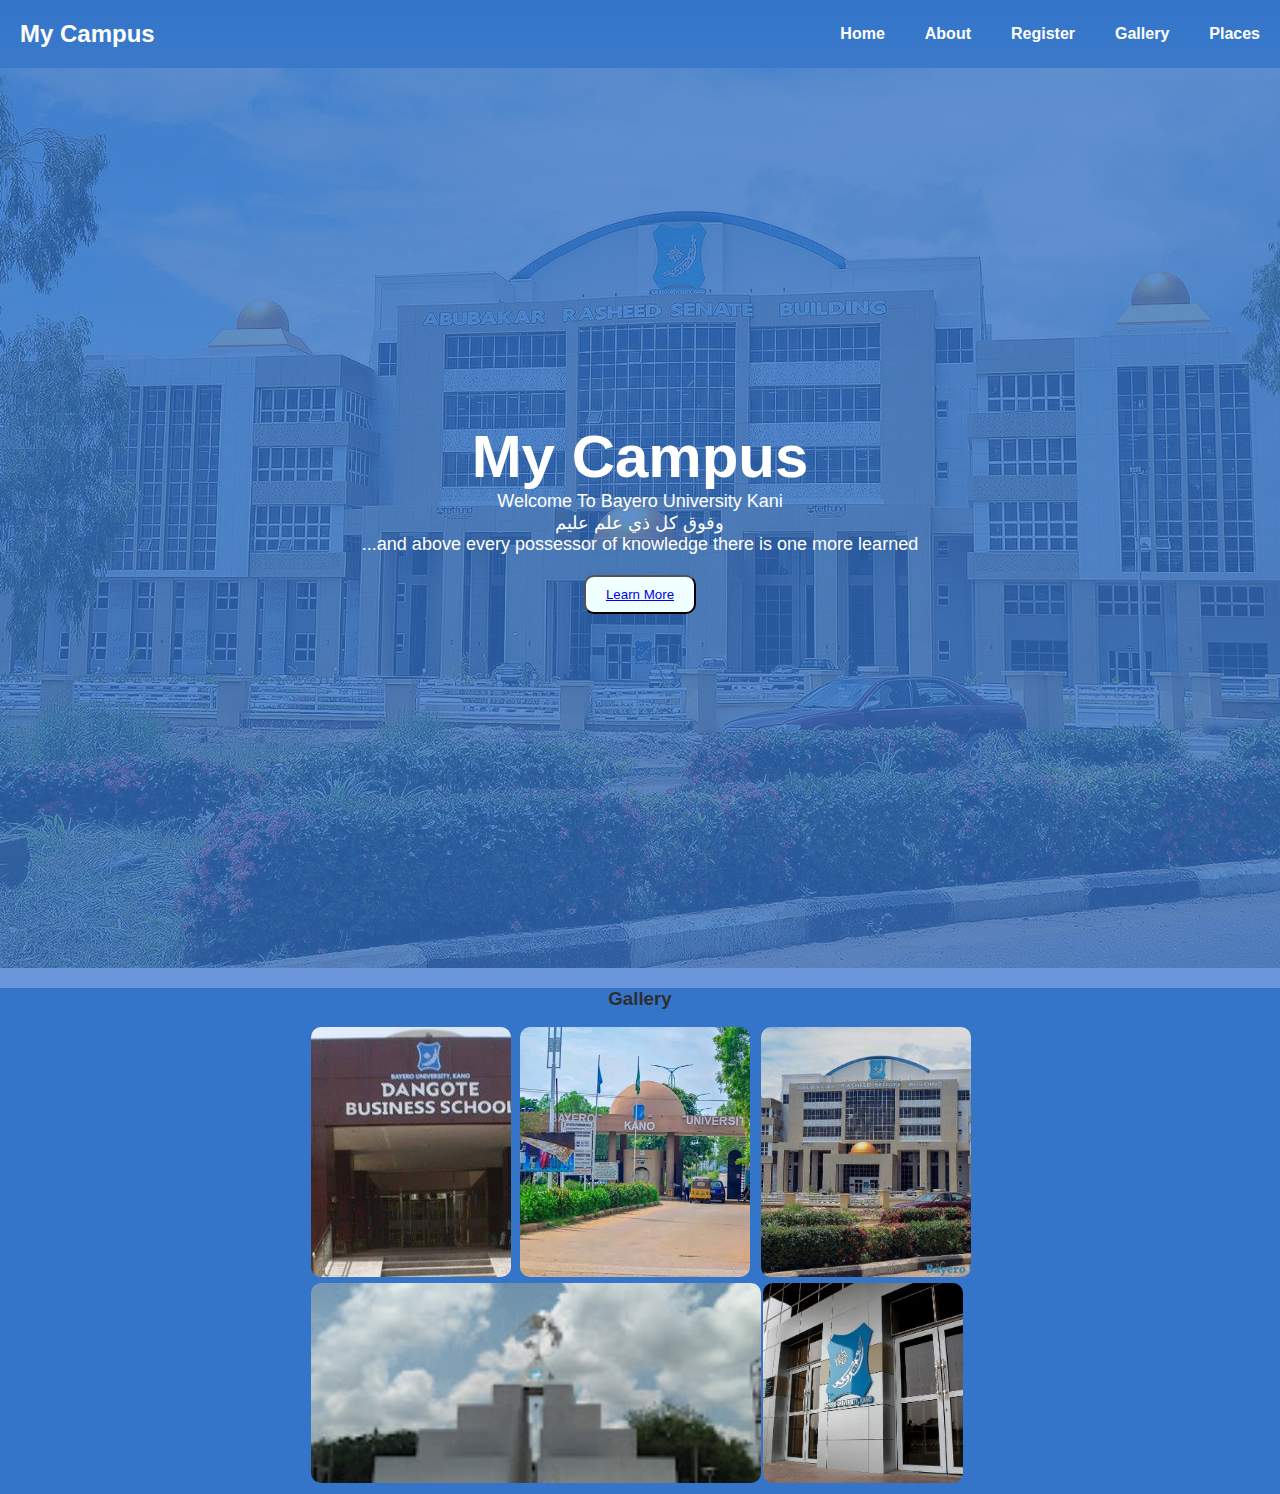
<file: pages/index.html>
<!DOCTYPE html>
<html lang="en">
<head>
    <meta charset="UTF-8">
    <meta name="viewport" content="width=device-width, initial-scale=1.0">
    <title>Pages</title>
    <link rel="stylesheet" href="style.css">

</head>
<body>
    <header>
        <div class="logo">
            <h2>My Campus</h2>
        </div>
        <nav class="navbar">
            <ul>
                <li><a href="index.html">Home</a></li>
                <li><a href="about.html">About</a></li>
                <li><a href="form.html">Register</a></li>
                <li><a href="#gallery">Gallery</a></li>
                <li><a href="#places">Places</a></li>

            </ul>
        </nav>
    </header>

    <!--Main Page-->
    <main>
        <section id="hero">
        <section class="hero">
            <img src="edwe.jpg" alt="">
            <div class="content">
            <h1>My Campus</h1>
            <p>Welcome To Bayero University Kani
                <br>وفوق كل ذي علم عليم<br>
                ...and above every possessor of knowledge there is one more learned</p>
            <button><a href="https://buk.edu.ng/home" target="_blank">Learn More</a></button>
            </div>
        </section>
    </main>
    </section>

    <!--<section id="footer">
        <div class="footer-container container">
            <div class="footer-box">
                <a href="#" class="logo">Car <span>point</span></a>
                <div class="social">
                    <a href="#"><i class="bx bxl-facebook"></i></a>
                    <a href="#"><i class="bx bxl-facebook"></i></a>
                    <a href="#"><i class="bx bxl-facebook"></i></a>
                    <a href="#"><i class="bx bxl-facebook"></i></a>
                </div>
            </div>
            <div class="footer-box">
                <h3>Page</h3>
                <a href="#">Home</a>
                <a href="#">Home</a>
                <a href="#">Home</a>
                <a href="#">Home</a>
            </div>
            <div class="footer-box">
                <h3>Page</h3>
                <a href="#">Home</a>
                <a href="#">Home</a>
                <a href="#">Home</a>
                <a href="#">Home</a>
            </div>

            <div class="footer-box">
                <h3>Page</h3>
                <p>Nigeria</p>
                <p>Nigeria</p>
                <p>Nigeria</p>
                
            </div>
        </div>
    </section>-->

    <section id="gallery">
        <section class="flex-box">
            <div class="heading">
                <h3>Gallery</h3> 
            </div>
            <div class="gallery">
                <table>
                    <tr>
                        <td rowspan="2"><img src="img1.jpg" alt="image1" style="height: 450px;  width: 230px;display: none;"></td>
                        <td><img src="img5.jpg" alt="" style="height: 250px;"></td>
                        <td><img src="img4.jpg" alt="" style="height: 250px; width: 230px;"></td>
                        <td colspan="3"><img src="img8.jpg" alt="" style="width: 210px; height: 250px;"></td>
                    </tr>
                    <tr>
                        <td colspan="3"><img src="img1.jpg" alt="" style="width: 450px;"></td>
                        <td><img src="img2.jpg" alt=""></td>
                        <!--<td><img src="img4.jpg" alt=""></td>-->
                    </tr>
                </table>
            </div>
        </section>
    </section>
    
    
</body>
</html>
</file>
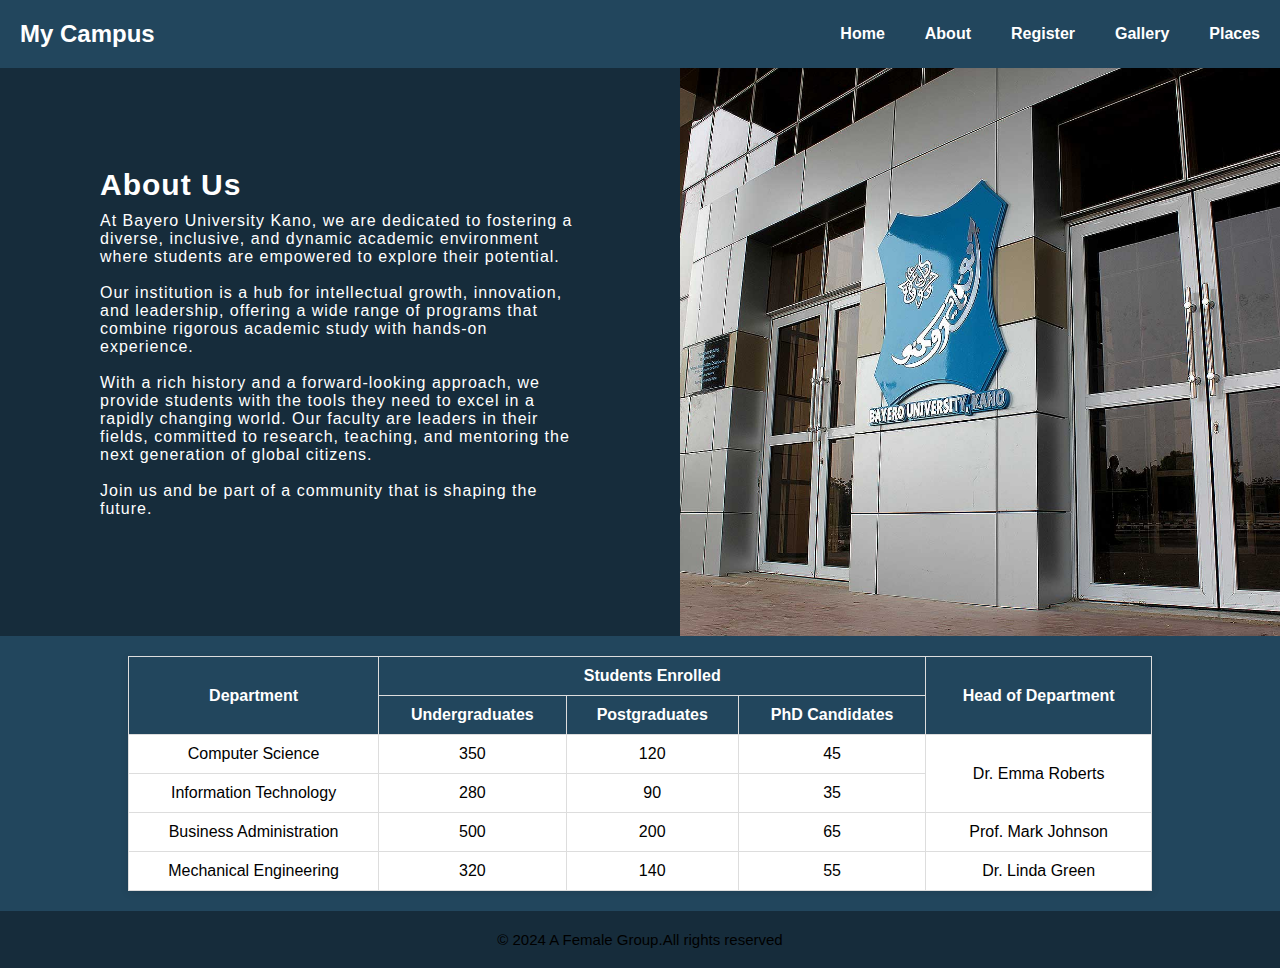
<file: pages/about.html>
<!DOCTYPE html>
<html lang="en">
<head>
    <meta charset="UTF-8">
    <meta name="viewport" content="width=device-width, initial-scale=1.0">
    <title>Document</title>
    <link rel="stylesheet" href="about.css">
</head>
<body>
    <header>
        <div class="logo">
            <h2>My Campus</h2>
        </div>
        <nav class="navbar">
            <ul>
                <li><a href="index.html">Home</a></li>
                <li><a href="about.html">About</a></li>
                <li><a href="form.html">Register</a></li>
                <li><a href="#gallery">Gallery</a></li>
                <li><a href="#places">Places</a></li>
                 
            </ul>
        </nav>
    </header>

    <!--image of student affairs-->
    <section id="about">
        <section class="about">
            <div class="content">
                <h2 class="heading">About Us</h2>
                <p class="text"> At Bayero University Kano, we are dedicated to fostering a diverse, inclusive, and dynamic academic environment where students are empowered to explore their potential.
                     <br> <br> Our institution is a hub for intellectual growth, innovation, and leadership, offering a wide range of programs that combine rigorous academic study with hands-on experience. 
                     <br><br> With a rich history and a forward-looking approach, we provide students with the tools they need to excel in a rapidly changing world. Our faculty are leaders in their fields,
                      committed to research, teaching, and mentoring the next generation of global citizens. 
                    <br><br>Join us and be part of a community that is shaping the future.
                    <br><br>
                </p>
            </div>
            <div class="box">
    
            </div>
        </section>
    </section>

   
        <style>
            table {
                width: 80%;
                border-collapse: collapse;
                margin: 20px auto;
                font-family: Arial, sans-serif;
                background-color: #f4f4f9;
                box-shadow: 0 2px 8px rgba(0, 0, 0, 0.1);
            }
            th, td {
                border: 1px solid #ddd;
                padding: 10px;
                text-align: center;
            }
            th {
                background-color: #22465d;
                color: white;
            }
            td {
                background-color: #fff;
            }
            tr:nth-child(even) {
                background-color: #f2f2f2;
            }
        </style>
    </head>
    <body>
    
        <table>
            <tr>
                <th rowspan="2">Department</th>
                <th colspan="3">Students Enrolled</th>
                <th rowspan="2">Head of Department</th>
            </tr>
            <tr>
                <th>Undergraduates</th>
                <th>Postgraduates</th>
                <th>PhD Candidates</th>
            </tr>
            <tr>
                <td>Computer Science</td>
                <td>350</td>
                <td>120</td>
                <td>45</td>
                <td rowspan="2">Dr. Emma Roberts</td>
            </tr>
            <tr>
                <td>Information Technology</td>
                <td>280</td>
                <td>90</td>
                <td>35</td>
            </tr>
            <tr>
                <td>Business Administration</td>
                <td>500</td>
                <td>200</td>
                <td>65</td>
                <td>Prof. Mark Johnson</td>
            </tr>
            <tr>
                <td>Mechanical Engineering</td>
                <td>320</td>
                <td>140</td>
                <td>55</td>
                <td>Dr. Linda Green</td>
            </tr>
        </table>

        <section class="footer">
            <footer>
                <section class="copyright">
                    <div class="copy">
                        <p>&copy; 2024 A Female Group.All rights reserved</p>
                    </div>
                </section>
                </footer>
        </section>
 
</body>
</html>
</file>
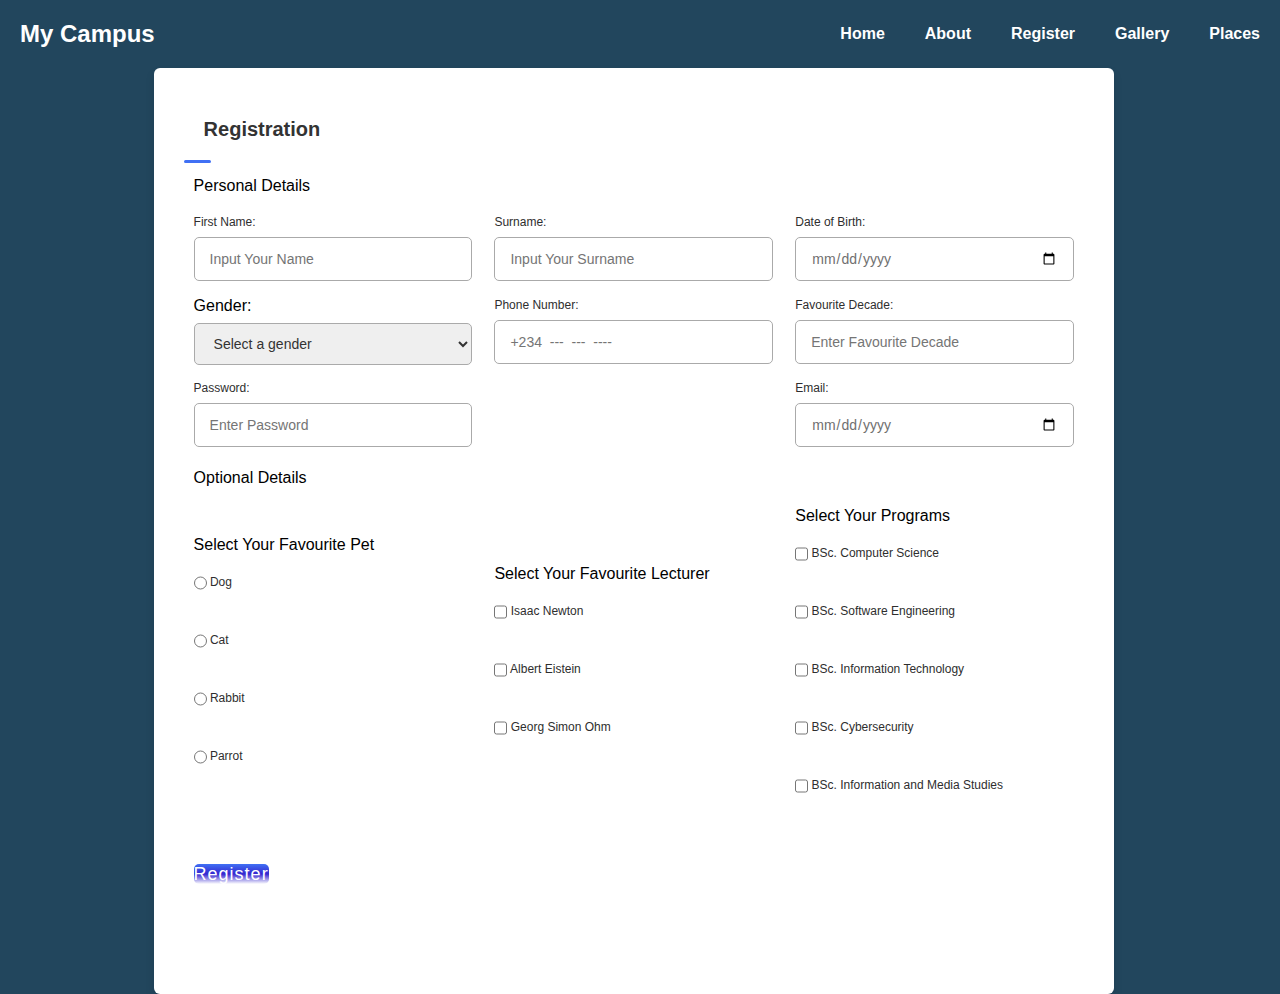
<file: pages/form.html>
<!DOCTYPE html>
<html lang="en">
<head>
    <meta charset="UTF-8">
    <meta name="viewport" content="width=device-width, initial-scale=1.0">
    <title>Document</title>
    <link rel="stylesheet" href="form.css">
</head>
<body>
    <header>
        <div class="logo">
            <h2>My Campus</h2>
        </div>
        <nav class="navbar">
            <ul>
                <li><a href="index.html">Home</a></li>
                <li><a href="about.html">About</a></li>
                <li><a href="form.html">Register</a></li>
                <li><a href="#gallery">Gallery</a></li>
                <li><a href="#places">Places</a></li>
                 
            </ul>
        </nav>
    </header>

    <!--Form Registration Page-->
<section id="register">
    <section class="form">
        <div class="register">
            <header>Registration</header>
            <form action="#">
                <div class="form-first">
                    <div class="personal">
                        <fieldset class="fieldset">
                            <legend class="title">Personal Details</legend>

                        <div class="fields">
                            <div class="input-field">
                                <label for="fname">First Name:</label>
                                <input type="text"  name="fname" placeholder="Input Your Name" required>
                            </div>


                            <div class="input-field">
                                <label for="sname">Surname:</label>
                                <input type="text"  name="sname" placeholder="Input Your Surname" required>
                            </div>


                           <div class="input-field">
                                <label for="fdate">Date of Birth:</label>
                                <input type="date"  name="fdate" placeholder="Enter Birth date" required>
                            </div>

                            <div class="input-field">
                                <label for="pgender"></label>
                                    Gender:
                                </label>
                                    <select id="dropdown"  name="gender" placeholder="Gender" required>
                                        <option>Select a gender</option>
                                        <option>Male</option>
                                        <option>Female</option>
                                    </select>
                            </div>


                            <div class="input-field">
                                <label for="pnumber">Phone Number:</label>
                                <input type="number"  name="pnumber" placeholder="+234  ---  ---  ----" required>
                            </div>
                            

                            <div class="input-field">
                                <label for="fdecade">Favourite Decade:</label>
                                <input type="datetime"  name="fdecade" placeholder="Enter Favourite Decade" required>
                            </div>

                            <div class="input-field">
                                <label for="spassword">Password:</label>
                                <input type="password"  name="spassword" placeholder="Enter Password" required>
                            </div>
                            

                            <div class="input-field">
                                <label for="fdate">Email:</label>
                                <input type="date"  name="fdate" placeholder="Enter Enter" required>
                            </div>
                        </div>
                        </fieldset>
                    </div>

                    <div class="optional"></div>
                        <fieldset class="fieldset">
                            <legend class="title">Optional Details</legend>

                        <div class="fields">
                            <div  id="pets"  class="input-fields">
                                <p>Select Your Favourite Pet</p>
                                <!--<p>
                                    <input type="radio" id="Dog" name="Pet">
                                    <label for="Dog">Dog</label>

                                    <input type="radio" id="Dog" name="Pet">
                                    <label for="Dog">Dog</label>

                                    <input type="radio" id="Dog" name="Pet">
                                    <label for="Dog">Dog</label>

                                    <input type="radio" id="Dog" name="Pet">
                                    <label for="Dog">Dog</label>-->
                                    <label for="Dog">
                                        <input class="radio-check" type="radio" id="Dog" name="Pet">
                                        Dog
                                    </label>
 
                                    <label for="Dog">
                                        <input class="radio-check" type="radio" id="Cat" name="Pet">
                                        Cat
                                    </label>
 
                                    <label for="Dog">
                                        <input class="radio-check" type="radio" id="Rabbit" name="Pet">
                                        Rabbit
                                    </label>

                                    <label for="Dog">
                                        <input class="radio-check" type="radio" id="Parrot" name="Pet">
                                        Parrot
                                    </label>
                               <!--</p>-->
                                </p>
                            </div>


                            <div class="input-fields">
                                <p>Select Your Favourite Lecturer</p>
                                <!--<p>
                                    <input type="checkbox" name="Mallama" id="Mallama">
                                    <label for="Mallama">Mallama</label>

                                    <input type="checkbox" name="Mallama" id="Mallama">
                                    <label for="Mallama">Mallama</label>

                                    <input type="checkbox" name="Mallama" id="Mallama">
                                    <label for="Mallama">Mallama</label>
                                </p>-->
                                <!--<p>-->
                                    <label for="Isaac Newton">  
                                        <input class="radio-check" type="checkbox" name="Mallama" id="Mallama">
                                        Isaac Newton
                                    </label>
 
                                    <label for="Albert Eistein">
                                        <input class="radio-check" type="checkbox" name="Mallama" id="Mallama">
                                        Albert Eistein
                                    </label>
 
                                    <label for="Georg Simon Ohm">
                                        <input class="radio-check" type="checkbox" name="Mallama" id="Mallama">
                                        Georg Simon Ohm
                                    </label>
                                <!--</p>-->
                            </div>


                           <div class="input-fields">
                            <p>Select Your Programs</p>
                            <!--<p>
                                <input type="checkbox" name="Mallama" id="Mallama">
                                <label for="Mallama">Mallama</label>

                                <input type="checkbox" name="Mallama" id="Mallama">
                                <label for="Mallama">Mallama</label>

                                <input type="checkbox" name="Mallama" id="Mallama">
                                <label for="Mallama">Mallama</label><br>

                                <input type="checkbox" name="Mallama" id="Mallama">
                                <label for="Mallama">Mallama</label>

                                <input type="checkbox" name="Mallama" id="Mallama">
                                <label for="Mallama">Mallama</label>

                                <input type="checkbox" name="Mallama" id="Mallama">
                                <label for="Mallama">Mallama</label>
                            </p>-->
                            <!--<p>-->
                                <label for="Mallama">
                                    <input class="radio-check" type="checkbox" name="Mallama" id="Mallama">
                                    BSc. Computer Science
                                </label>

                                <label for="Mallama">
                                    <input class="radio-check" type="checkbox" name="Mallama" id="Mallama">
                                    BSc. Software Engineering
                                </label>

                                <label for="Mallama">
                                    <input class="radio-check" type="checkbox" name="Mallama" id="Mallama">
                                    BSc. Information Technology
                                </label><!--<br>-->

                                <label for="Mallama">
                                    <input class="radio-check" type="checkbox" name="Mallama" id="cbs">
                                    BSc. Cybersecurity
                                </label>
 
                                <label for="BSc. Information and Media Studies">
                                    <input class="radio-check" type="checkbox" name="BSc. Information and Media Studies" id="ims"> 
                                    BSc. Information and Media Studies
                               </label>
                            </div>

                            <div class="button">
                                <input type="submit" value="Register">
                            </div>

                            
                        </div>
                        </fieldset>
                    </div>
                </div>
            </form>
            
            
        </div>
    </section>
</section>

    
</body>
</html>
</file>
<file: pages/style.css>
@import url('https://fonts.googleapis.com/css2?family=Noto+Sans:ital,wght@0,100..900;1,100..900&display=swap');
*{
    margin: 0;
    padding: 0;
    font-family: "Poppins", sans-serif;
    
}
body{
    background: linear-gradient(#3475ca,#7da6cf, #4070f4);
}
.logo h2{
    color: #fff;
}
header{
    display: flex;
    justify-content: space-between;
    align-items: center;
    padding: 20px;
}
nav{
    padding-left: 20px;
}
nav ul{
    list-style: none;
    display: flex;
    gap: 20px;
    color: #fff;
}
nav ul li{
    padding-left: 20px;
    color: #fff;
}
nav ul li a{
    color: #fff;
    text-decoration: none;
    font-weight: bold;
    text-transform: capitalize;
}
nav ul li a:hover{
    color: #3325cf;
    transition: .4s;
}
/*main{
    padding: 20px;
    background: #3475ca;
}*/
.hero{
    position: relative;
    width: 100%;
    height: 100vh;
    background: #3475ca;
    display: flex;
    justify-content: center;
    align-items: center;
}
.hero img{
    position: absolute;
    top: 0;
    left: 0;
    width: 100%;
    height: 100%;
    object-fit: cover;
    opacity: 0.25;
}
button{
    background-color: azure;
    color: #000;
    padding: 10px 20px;
    border-radius: 10px;
    cursor: pointer;
}
.hero .content{
    position: relative;
    max-width: 750px;
    text-align: center;
}

.hero .content h1{
    color: #fff;
    font-size: 60px;
}
.hero .content p{
    padding-bottom: 20px;
    font-size: 18px;
    color: #fff;
}
.footer{
    background: #3475ca;
    color: #fff;
    border-top: 2px solid;
}
.footer-container{
    display: flex;
    justify-content: space-between;
    gap: 1rem;
}
.footer-container .logo{
    color: #000;
    margin-bottom: 1rem;
}
.footer-container .footer-box{
    display: flex;
    flex-direction: column;
}
.social{
    display: flex;
    align-items: center;
}
.social a {
    font-size: 24px;
    color: #000;
    margin-right: 1rem;
}
.footer-box h3{
    font-size: 1.1rem;
    font-weight: 400;
    margin-bottom: 1rem;
}
.heading h3{
    margin-top: 20px;
    margin-bottom: 10px;
    justify-content: center;
    display: flex;

}

.flex-box{
    background-color: #3475ca;
    color: #2e2e2e;
}
.flex-box .gallery{
    margin-top: 10px;
    display: flex;
    flex-wrap: wrap;
    justify-content: center;
    padding: 5px;
}

.flex-box .gallery img{
    width: 200px;
    height: 200px;
    margin-top: 0;
    border-radius: 10px;
    object-fit: cover;
}
.flex-box .gallery img:hover{
    box-shadow: 0 3px 6px rgba(0, 0, 0, 0.13);
}

.copyright{
    display: flex;
    justify-content: center;
    font-weight: 500;
    font-size: 9px;
    padding: 10px;
    background: #1c384a;
}
</file>
<file: pages/about.css>
@import url('https://fonts.googleapis.com/css2?family=Noto+Sans:ital,wght@0,100..900;1,100..900&display=swap');
*{
    margin: 0;
    padding: 0;
    font-family: "Poppins", sans-serif;
    
}
body{
    background: #22465d;
}
.logo h2{
    color: #fff;
}
header{
    display: flex;
    justify-content: space-between;
    align-items: center;
    padding: 20px;
}
nav{
    padding-left: 20px;
}
nav ul{
    list-style: none;
    display: flex;
    gap: 20px;
    color: #fff;
}
nav ul li{
    padding-left: 20px;
    color: #fff;
}
nav ul li a{
    color: #fff;
    text-decoration: none;
    font-weight: bold;
    text-transform: capitalize;
}
nav ul li a:hover{
    color: #3325cf;
    transition: .4s;
}

/*about*/
.about{
    position: relative;
    width: 100%;
    display: flex;
}
.about .content{
    background: #162c3b;
    padding: 100px;
    width: 40%;
}
.about .box{
    background: url(img2.jpg);
    width: 50%;
    background-size: cover;
    background-position: center;
}
.heading{
    color: #fff;
    font-size: 30px;
    font-weight: 600;
    letter-spacing: 1px;
    margin-bottom: 10px;
}
.text{
    color: #fff;
    font-size: 16px;
    font-weight: 300;
    letter-spacing: 1px;
}
.copyright{
    display: flex;
    justify-content: center;
    font-weight: 500;
    font-size: 9px;
    padding: 10px;
    background: #162c3b;
}
.copyright .copy p{
    font-weight: 300;
    font-size: 15px;
    margin: 10px;
}
</file>
<file: pages/form.css>
/*register*/
@import url('https://fonts.googleapis.com/css2?family=Noto+Sans:ital,wght@0,100..900;1,100..900&display=swap');
*{
    margin: 0;
    padding: 0;
    font-family: "Poppins", sans-serif;
    
}
body{
    background: #22465d;
}
.logo h2{
    color: #fff;
}
header{
    display: flex;
    justify-content: space-between;
    align-items: center;
    padding: 20px;
}
nav{
    padding-left: 20px;
}
nav ul{
    list-style: none;
    display: flex;
    gap: 20px;
    color: #fff;
}
nav ul li{
    padding-left: 20px;
    color: #fff;
}
nav ul li a{
    color: #fff;
    text-decoration: none;
    font-weight: bold;
    text-transform: capitalize;
}
nav ul li a:hover{
    color: #3325cf;
    transition: .4s;
}
.register{
    font-family: "Poppins" sans-serif;
    position: relative;
    background-color: #fff;
    max-width: 900px;
    width: 100%;
    border-radius: 6px;
    padding: 30px;
    margin: 0 15px;
    box-shadow: 0 5px 10px rgba(0, 0, 0, 0.1);
    margin-left: 12%;
}
.register header{
    position: relative;
    font-size: 20px;
    font-weight: 600;
    color: #333;
}
.register header::before{
    content: "";
    position: absolute;
    left: 0;
    bottom: -2px;
    height: 3px;
    width: 27px;
    background-color: #4070f4;
    border-radius: 8px;
}
.register form{
    position: relative;
    margin-top: 16px;
    min-height: 490px;
    background-color: #fff;
}
.register form .personal{
    margin-top: 10px;
}
.register form .title{
    display: block;
    margin-bottom: 8px;
    font-size: 16px;
    font-weight: 500;
    margin: 6px 0;
}
.register form .fields{
    display: flex;
    align-items: center;
    justify-content: space-between;
    flex-wrap: wrap;
}
form .fields .input-field{
    display: flex;
    width: calc(100% / 3 - 15px);
    flex-direction: column;
    margin: 4px 0;
}
.input-field label{
    font-size: 12px;
    font-weight: 500;
    color: #2e2e2e;
}
.input-field input{
    outline: none;
    font-size: 14px;
    font-weight: 400;
    color: #333;
    border-radius: 5px;
    padding: 0 15px;
    border: 1px solid #aaa;
    height: 42px;
    margin: 8px 0;
}
.input-field input:is(:focus, :valid){
    box-shadow: 0 3px 6px rgba(0, 0, 0, 0.13);
}
.input-field input[type="date"]{
    color: #707070;
}
.input-field input[type="date"]:valid{
    color: #333;
}
.fieldset{
    border: 0;
    padding: 10px;
    
}
 form .button{
    height: 45px;
    margin: 45px 0;
}
form .button input {
    height: 20px;
    width: 100%;
    outline: none;
    color: #fff;
    border: none;
    font-size: 18px;
    font-weight: 500;
    letter-spacing: 1px;
    border-radius: 5px;
    background: linear-gradient(#4070f4, #3325cf, #fff);
}


form .fields .input-fields{
    display: flex;
    width: calc(100% / 3 - 15px);
    flex-direction: column;
    margin: 4px 0;
}
.input-fields label{
    font-size: 12px;
    font-weight: 500;
    color: #2e2e2e;
}
.input-fields input{
    outline: none;
    font-size: 14px;
    font-weight: 400;
    color: #333;
    border-radius: 5px;
    padding: 0 15px;
    border: 1px solid #aaa;
    height: 42px;
    margin: 8px 0;
}
.input-fields input, #dropdown{
    outline: none;
    font-size: 14px;
    font-weight: 400;
    color: #333;
    border-radius: 5px;
    padding: 0 15px;
    border: 1px solid #aaa;
    height: 42px;
    margin: 8px 0;
}
.radio-check{
    vertical-align: middle;
    position: relative ;
    margin: 0 1rem 0 0;
    display: inline;
    width: unset;
}
 .heading h3{
    margin-top: 20px;
    margin-bottom: 10px;
    justify-content: center;
    display: flex;

}
.copyright{
    display: flex;
    justify-content: center;
    font-weight: 500;
    font-size: 9px;
    padding: 10px;
    background: #1c384a;
}
</file>
